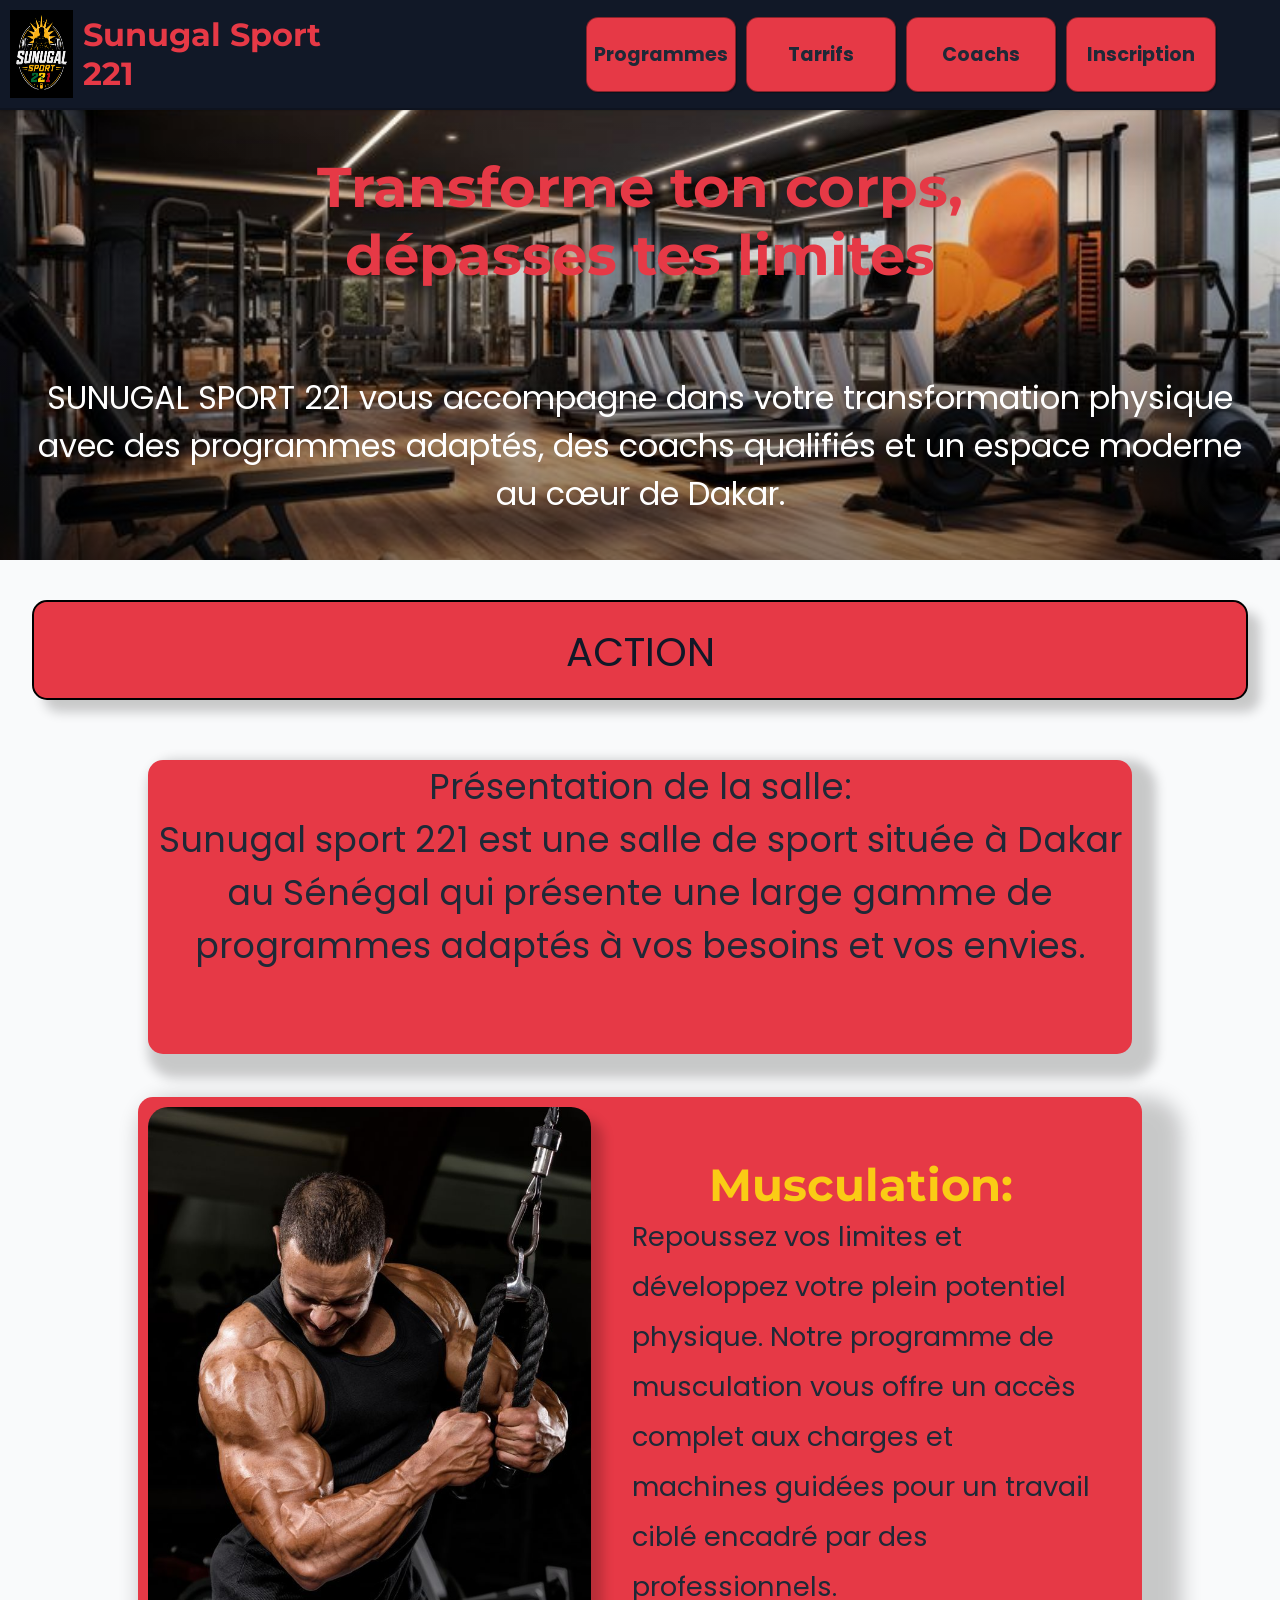
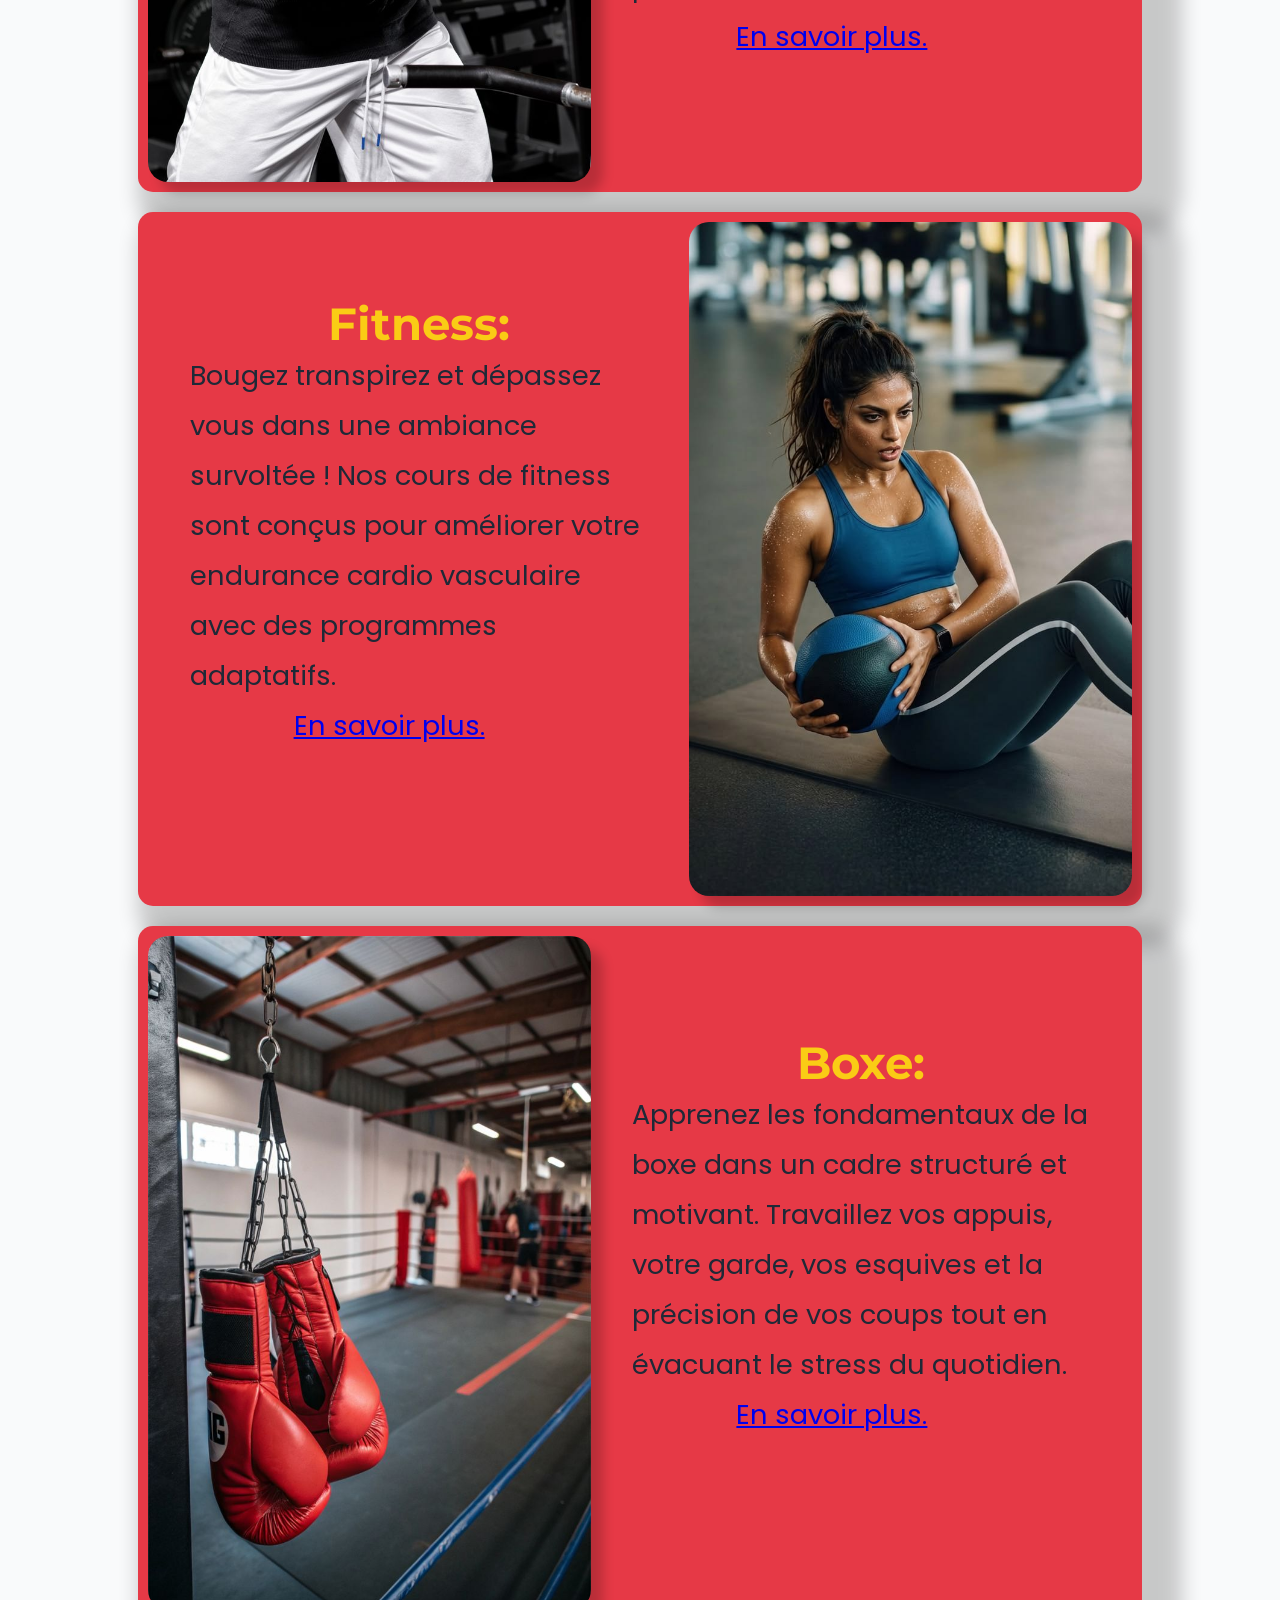
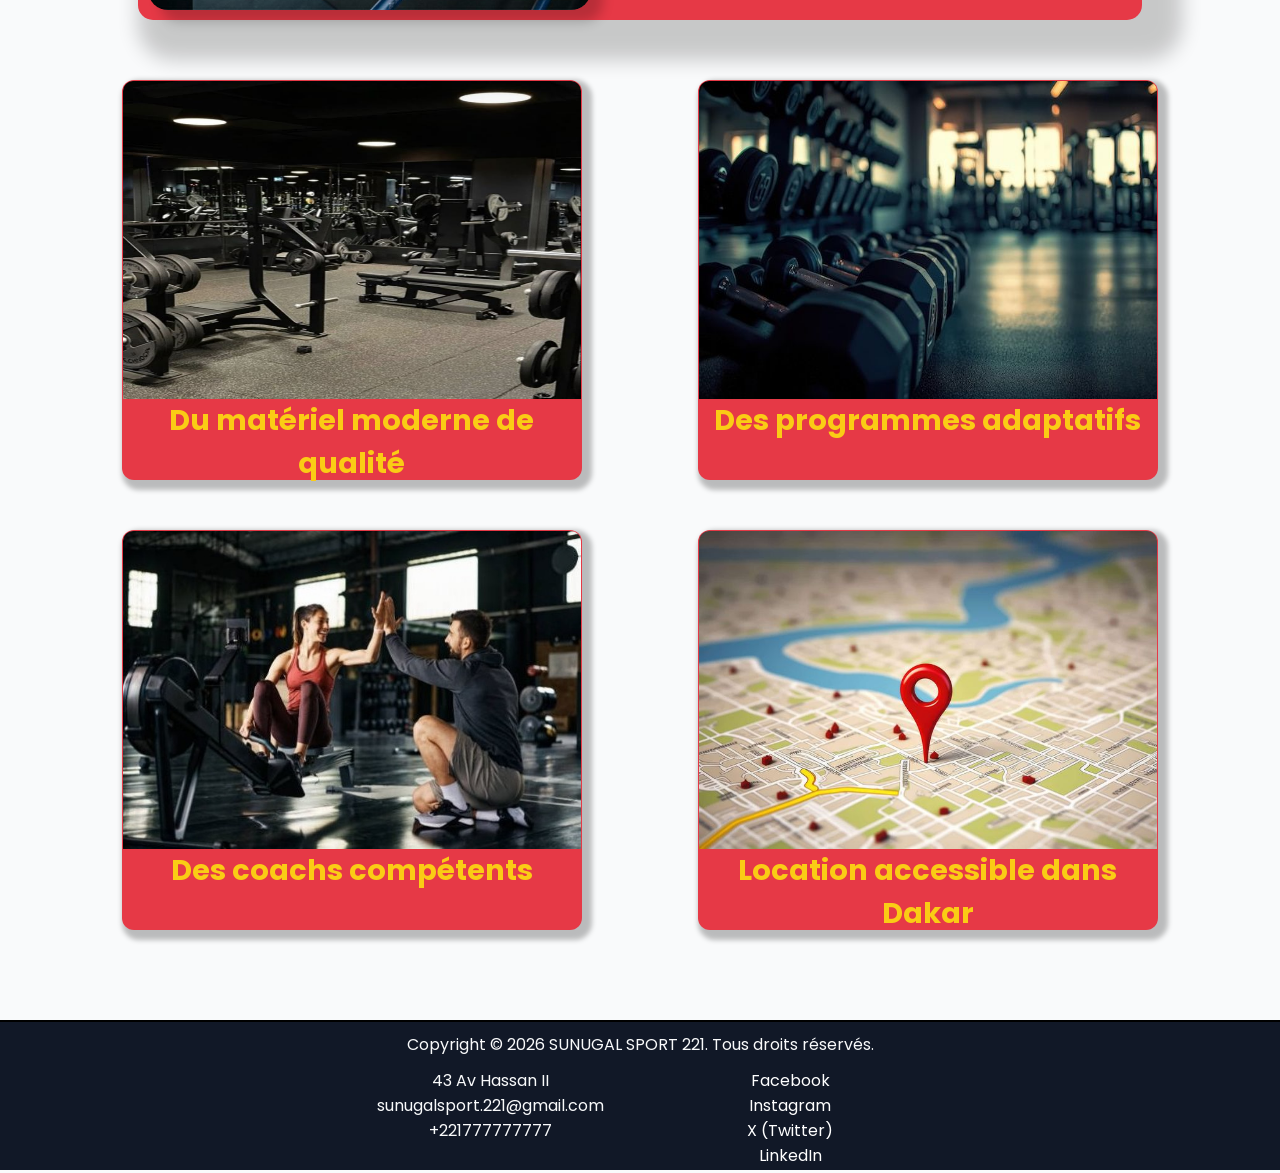
<file: index.html>
<!doctype html>
<html lang="en">
  <head>
    <meta charset="UTF-8" />
    <meta name="viewport" content="width=device-width, initial-scale=1.0" />
    <title>Sunugal Sport 221</title>
    <link rel="stylesheet" href="css/style.css" />
    <link rel="preconnect" href="https://fonts.googleapis.com" />
    <link rel="preconnect" href="https://fonts.gstatic.com" crossorigin />
    <link
      href="https://fonts.googleapis.com/css2?family=Comic+Neue:ital,wght@0,300;0,400;0,700;1,300;1,400;1,700&family=Montserrat:ital,wght@0,100..900;1,100..900&family=Roboto+Condensed:ital,wght@0,100..900;1,100..900&display=swap"
      rel="stylesheet"
    />
    <link rel="preconnect" href="https://fonts.googleapis.com" />
    <link rel="preconnect" href="https://fonts.gstatic.com" crossorigin />
    <link
      href="https://fonts.googleapis.com/css2?family=Comic+Neue:ital,wght@0,300;0,400;0,700;1,300;1,400;1,700&family=Montserrat:ital,wght@0,100..900;1,100..900&family=Poppins:ital,wght@0,100;0,200;0,300;0,400;0,500;0,600;0,700;0,800;0,900;1,100;1,200;1,300;1,400;1,500;1,600;1,700;1,800;1,900&family=Roboto+Condensed:ital,wght@0,100..900;1,100..900&display=swap"
      rel="stylesheet"
    />
  </head>
  <body>
    <!-- Header -->

    <header class="header bc">
      <!-- Logo et Nom -->

      <a href="index.html" class="ln">
        <div class="logo">
          <img src="images/Logo ss221.png" alt="Logo" />
        </div>
        <div class="nom">
          <p>Sunugal Sport 221</p>
        </div>
      </a>

      <input type="checkbox" id="menuToggle" class="menu-checkbox" />

      <label for="menuToggle" class="menu-toggle" aria-label="Ouvrir le menu">
        <span></span>
      </label>

      <div class="menu">
        <a class="a-menu" href="programmes.html"> Programmes </a>
        <a class="a-menu" href="tarrifs.html"> Tarrifs </a>
        <a class="a-menu" href="coachs.html"> Coachs </a>
        <a class="a-menu" href="Inscription.html"> Inscription </a>
      </div>
    </header>

    <!-- Bannière -->

    <div class="ban">
      <div id="titre">
        Transforme ton corps, <br />
        dépasses tes limites
      </div>
      <p>
        SUNUGAL SPORT 221 vous accompagne dans votre transformation physique
        <br />
        avec des programmes adaptés, des coachs qualifiés et un espace moderne
        <br />
        au cœur de Dakar.
      </p>
    </div>

    <!-- Bouton appel à l'action -->

    <div class="btnaction">
      <a href="#action">ACTION </a>
    </div>

    <!-- Grande carte -->

    <div class="carte">
      <!-- Présentation salle -->

      <div class="pres" id="action">
        <p>
          Présentation de la salle: <br />
          Sunugal sport 221 est une salle de sport située à Dakar au Sénégal qui
          présente une large gamme de programmes adaptés à vos besoins et vos
          envies.
        </p>
      </div>

      <!-- Programmes -->

      <div class="prog1">
        <img
          src="images/Muskelaufbau_ 9 Tipps, die Männer beachten sollten.jpg"
          alt="Musculation"
        />
        <div class="prog1-txt">
          <p id="sous-titre">Musculation:</p>
          <p>
            Repoussez vos limites et développez votre plein potentiel physique.
            Notre programme de musculation vous offre un accès complet aux
            charges et machines guidées pour un travail ciblé encadré par des
            professionnels.
            <a href="programmes.html"> En savoir plus. </a>
          </p>
        </div>
      </div>
      <div class="prog1">
        <div class="prog1-txt">
          <p id="sous-titre">Fitness:</p>
          <p>
            Bougez transpirez et dépassez vous dans une ambiance survoltée ! Nos
            cours de fitness sont conçus pour améliorer votre endurance cardio
            vasculaire avec des programmes adaptatifs.
            <a href="programmes.html"> En savoir plus. </a>
          </p>
        </div>
        <img
          src="images/Sweat_ Focus. Repeat.  The body achieves what the mind believes. 💪"
          alt="Fitness"
        />
      </div>
      <div class="prog1">
        <img src="images/téléchargé (1).jpg" alt="Boxe" />
        <div class="prog1-txt">
          <p id="sous-titre">Boxe:</p>
          <p>
            Apprenez les fondamentaux de la boxe dans un cadre structuré et
            motivant. Travaillez vos appuis, votre garde, vos esquives et la
            précision de vos coups tout en évacuant le stress du quotidien.
            <a href="programmes.html"> En savoir plus. </a>
          </p>
        </div>
      </div>
    </div>

    <!-- Avantages -->

    <div class="avantages">
      <div class="rect-avantage">
        <div class="avantage-img">
          <img
            src="images/john logan _ aesthetic _ the mistake _ off campus_ ★.jpg"
            alt=""
          />
        </div>
        <div class="avantage-txt">Du matériel moderne de qualité</div>
      </div>
      <div class="rect-avantage">
        <div class="avantage-img">
          <img src="images/téléchargé (2).jpg" alt="" />
        </div>
        <div class="avantage-txt">Des programmes adaptatifs</div>
      </div>
      <div class="rect-avantage">
        <div class="avantage-img">
          <img src="images/Coach en atleet.jpg" alt="" />
        </div>
        <div class="avantage-txt">Des coachs compétents</div>
      </div>
      <div class="rect-avantage">
        <div class="avantage-img">
          <img
            src="images/Regional SEO Strategies_ Unlocking Local Search Potential.jpg"
            alt=""
          />
        </div>
        <div class="avantage-txt">Location accessible dans Dakar</div>
      </div>
    </div>

    <!-- Footer -->

    <div class="footer">
      <div class="footer-txt">
        <div class="copyright">
          Copyright © 2026 SUNUGAL SPORT 221. Tous droits réservés.
        </div>
        <div class="ligne2">
          <div class="adresse">
            <ul>
              43 Av Hassan II
            </ul>
            <ul>
              sunugalsport.221@gmail.com
            </ul>
            <ul>
              +221777777777
            </ul>
          </div>
          <div class="links">
            <a href="facebook.com">Facebook</a>
            <a href="instagram.com">Instagram</a>
            <a href="x.com">X (Twitter)</a>
            <a href="linkedin.com">LinkedIn</a>
          </div>
        </div>
      </div>
    </div>
  </body>
</html>
</file>
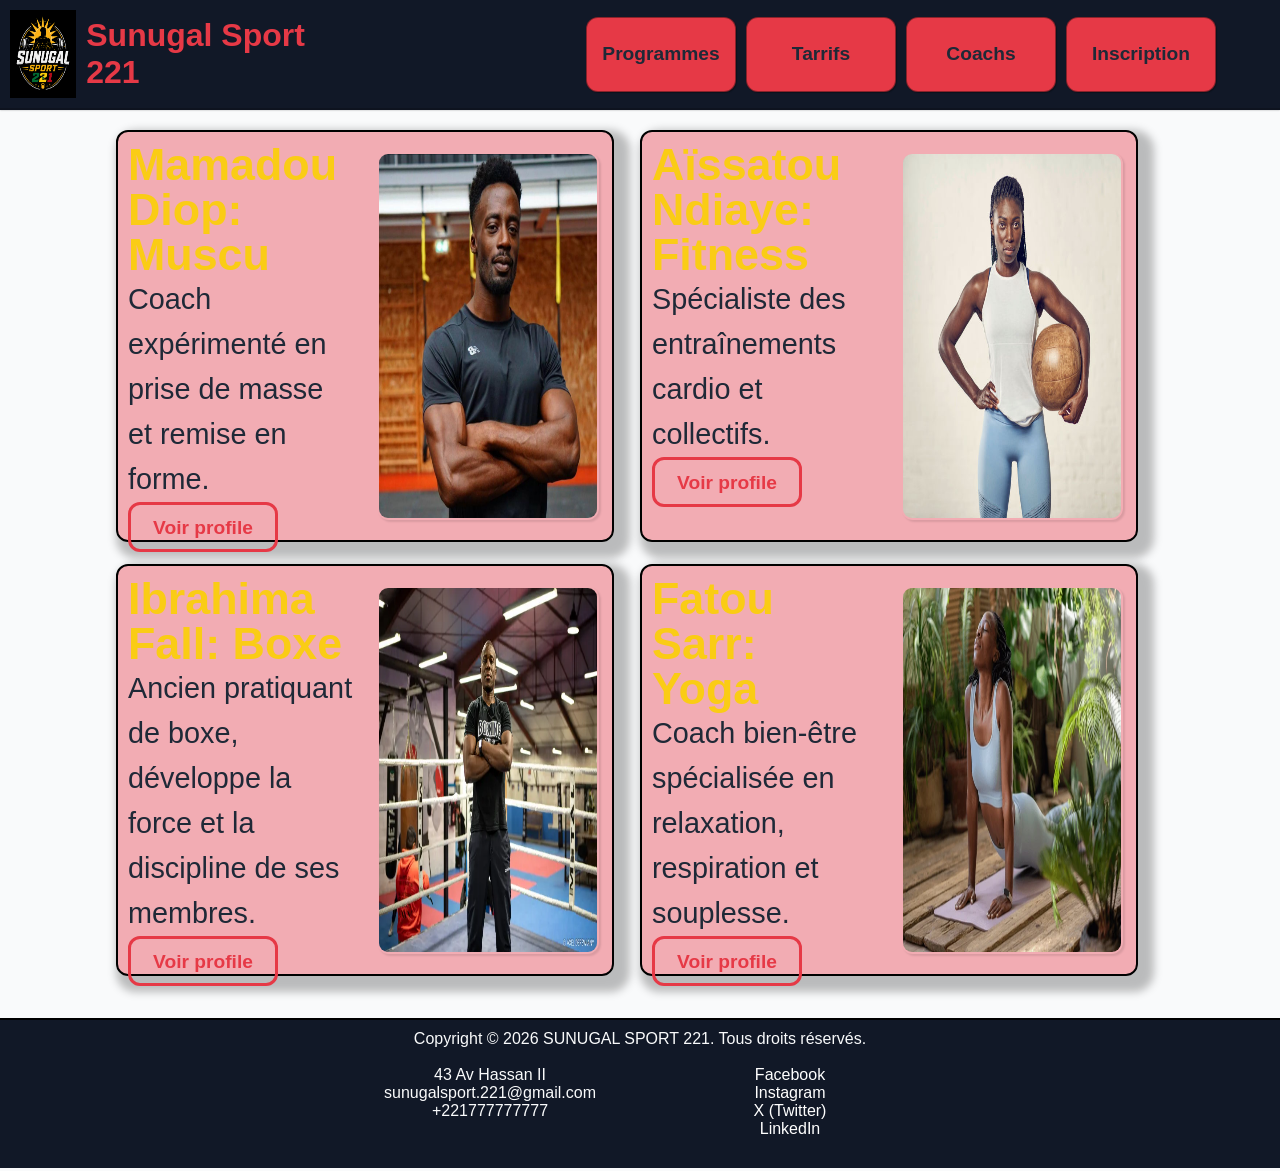
<file: coachs.html>
<!doctype html>
<html lang="en">
  <head>
    <meta charset="UTF-8" />
    <meta name="viewport" content="width=device-width, initial-scale=1.0" />
    <title>Document</title>
    <link rel="stylesheet" href="css/style.css" />
  </head>
  <body>
    <!-- Header -->

    <header class="header bc">
      <!-- Logo et Nom -->

      <a href="index.html" class="ln">
        <div class="logo">
          <img src="images/Logo ss221.png" alt="Logo" />
        </div>
        <div class="nom">
          <p>Sunugal Sport 221</p>
        </div>
      </a>

      <input type="checkbox" id="menuToggle" class="menu-checkbox" />

      <label for="menuToggle" class="menu-toggle" aria-label="Ouvrir le menu">
        <span></span>
      </label>

      <div class="menu">
        <a class="a-menu" href="programmes.html"> Programmes </a>
        <a class="a-menu" href="tarrifs.html"> Tarrifs </a>
        <a class="a-menu" href="coachs.html"> Coachs </a>
        <a class="a-menu" href="Inscription.html"> Inscription </a>
      </div>
    </header>

    <!-- Coachs -->
    <div class="coach-container">
      <div class="coach">
        <div class="coach-txt">
          <p id="sous-titre">Mamadou Diop: Muscu</p>
          <p>Coach expérimenté en prise de masse et remise en forme.</p>
          <div class="coach-btn">
            <a href="">Voir profile</a>
          </div>
        </div>
        <div class="coach-img">
          <img src="images/coach muscu.jpeg" alt="" />
        </div>
      </div>
      <div class="coach">
        <div class="coach-txt">
          <p id="sous-titre">Aïssatou Ndiaye: Fitness</p>
          <p>Spécialiste des entraînements cardio et collectifs.</p>
          <div class="coach-btn">
            <a href="">Voir profile</a>
          </div>
        </div>
        <div class="coach-img">
          <img src="images/coach fitness.jpeg" alt="" />
        </div>
      </div>
      <div class="coach">
        <div class="coach-txt">
          <p id="sous-titre">Ibrahima Fall: Boxe</p>
          <p>
            Ancien pratiquant de boxe, développe la force et la discipline de
            ses membres.
          </p>
          <div class="coach-btn">
            <a href="">Voir profile</a>
          </div>
        </div>
        <div class="coach-img">
          <img src="images/coach boxe.webp" alt="" />
        </div>
      </div>
      <div class="coach">
        <div class="coach-txt">
          <p id="sous-titre">
            Fatou Sarr: <br />
            Yoga
          </p>
          <p>
            Coach bien-être spécialisée en relaxation, respiration et souplesse.
          </p>
          <div class="coach-btn">
            <a href="">Voir profile</a>
          </div>
        </div>
        <div class="coach-img">
          <img src="images/coach yoga.webp" alt="" />
        </div>
      </div>
    </div>

    <!-- Footer -->

    <div class="footer">
      <div class="footer-txt">
        <div class="copyright">
          Copyright © 2026 SUNUGAL SPORT 221. Tous droits réservés.
        </div>
        <div class="ligne2">
          <div class="adresse">
            <ul>
              43 Av Hassan II
            </ul>
            <ul>
              sunugalsport.221@gmail.com
            </ul>
            <ul>
              +221777777777
            </ul>
          </div>
          <div class="links">
            <a href="facebook.com">Facebook</a>
            <a href="instagram.com">Instagram</a>
            <a href="x.com">X (Twitter)</a>
            <a href="linkedin.com">LinkedIn</a>
          </div>
        </div>
      </div>
    </div>

  </body>
</html>
</file>
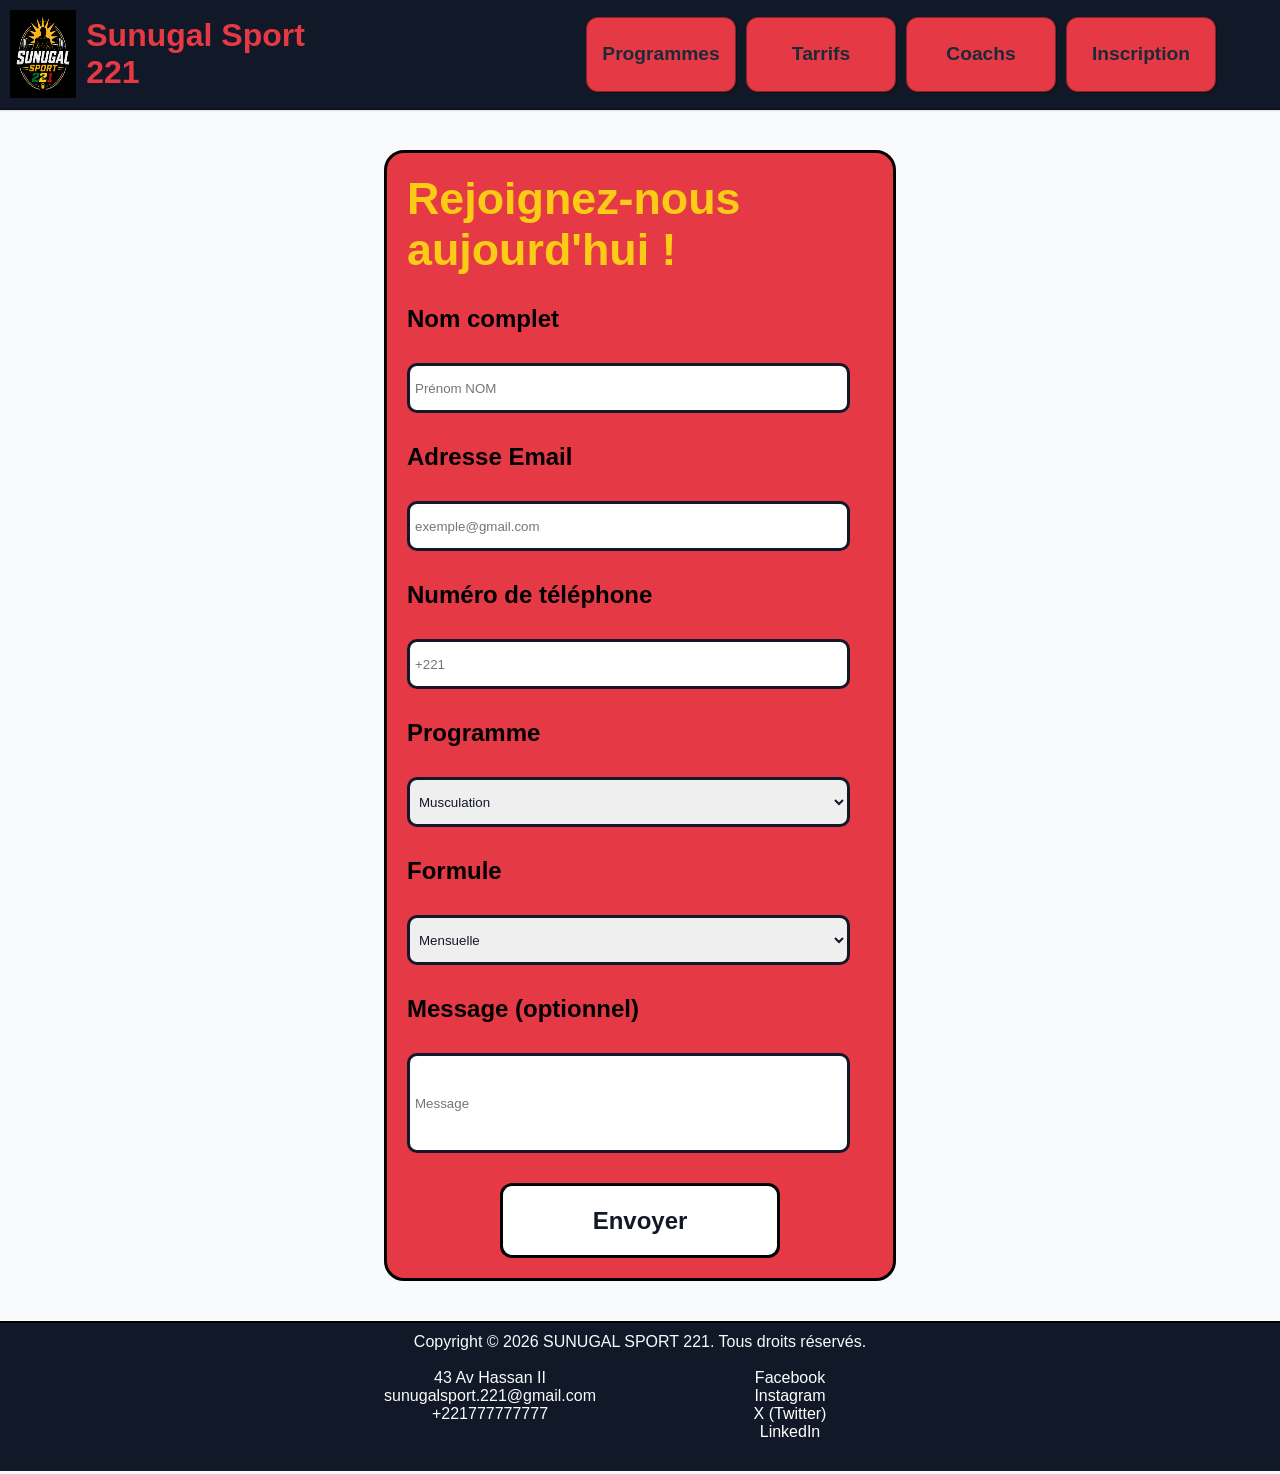
<file: Inscription.html>
<!doctype html>
<html lang="en">
  <head>
    <meta charset="UTF-8" />
    <meta name="viewport" content="width=device-width, initial-scale=1.0" />
    <title>Document</title>
    <link rel="stylesheet" href="css/style.css" />
  </head>
  <body>
    <!-- Header -->

    <!-- Header -->

    <header class="header bc">
      <!-- Logo et Nom -->

      <a href="index.html" class="ln">
        <div class="logo">
          <img src="images/Logo ss221.png" alt="Logo" />
        </div>
        <div class="nom">
          <p>Sunugal Sport 221</p>
        </div>
      </a>

      <input type="checkbox" id="menuToggle" class="menu-checkbox" />

      <label for="menuToggle" class="menu-toggle" aria-label="Ouvrir le menu">
        <span></span>
      </label>

      <div class="menu">
        <a class="a-menu" href="programmes.html"> Programmes </a>
        <a class="a-menu" href="tarrifs.html"> Tarrifs </a>
        <a class="a-menu" href="coachs.html"> Coachs </a>
        <a class="a-menu" href="Inscription.html"> Inscription </a>
      </div>
    </header>

    <!-- Formulaire -->

    <div class="form">
      <p id="sous-titre">Rejoignez-nous aujourd'hui !</p>
      <p id="form-txt">Nom complet</p>
      <input required placeholder="Prénom NOM" type="text" />
      <p id="form-txt">Adresse Email</p>
      <input required placeholder="exemple@gmail.com" type="email" />
      <p id="form-txt">Numéro de téléphone</p>
      <input required placeholder="+221" type="number" />
      <p id="form-txt">Programme</p>
      <select name="Programme" id="">
        <option value="">Musculation</option>
        <option value="">Fitness</option>
        <option value="">Boxe</option>
        <option value="">Crossfit</option>
        <option value="">Yoga</option>
        <option value="">Cardio</option>
      </select>
      <p id="form-txt">Formule</p>
      <select name="Formule" id="">
        <option value="">Mensuelle</option>
        <option value="">Trimestrielle</option>
        <option value="">Annuelle</option>
      </select>
      <p id="form-txt">Message (optionnel)</p>
      <input id="mess" placeholder="Message" type="text" />
      <button class="send">Envoyer</button>
    </div>

    <!-- Footer -->

    <div class="footer">
      <div class="footer-txt">
        <div class="copyright">
          Copyright © 2026 SUNUGAL SPORT 221. Tous droits réservés.
        </div>
        <div class="ligne2">
          <div class="adresse">
            <ul>
              43 Av Hassan II
            </ul>
            <ul>
              sunugalsport.221@gmail.com
            </ul>
            <ul>
              +221777777777
            </ul>
          </div>
          <div class="links">
            <a href="facebook.com">Facebook</a>
            <a href="instagram.com">Instagram</a>
            <a href="x.com">X (Twitter)</a>
            <a href="linkedin.com">LinkedIn</a>
          </div>
        </div>
      </div>
    </div>
  </body>
</html>
</file>
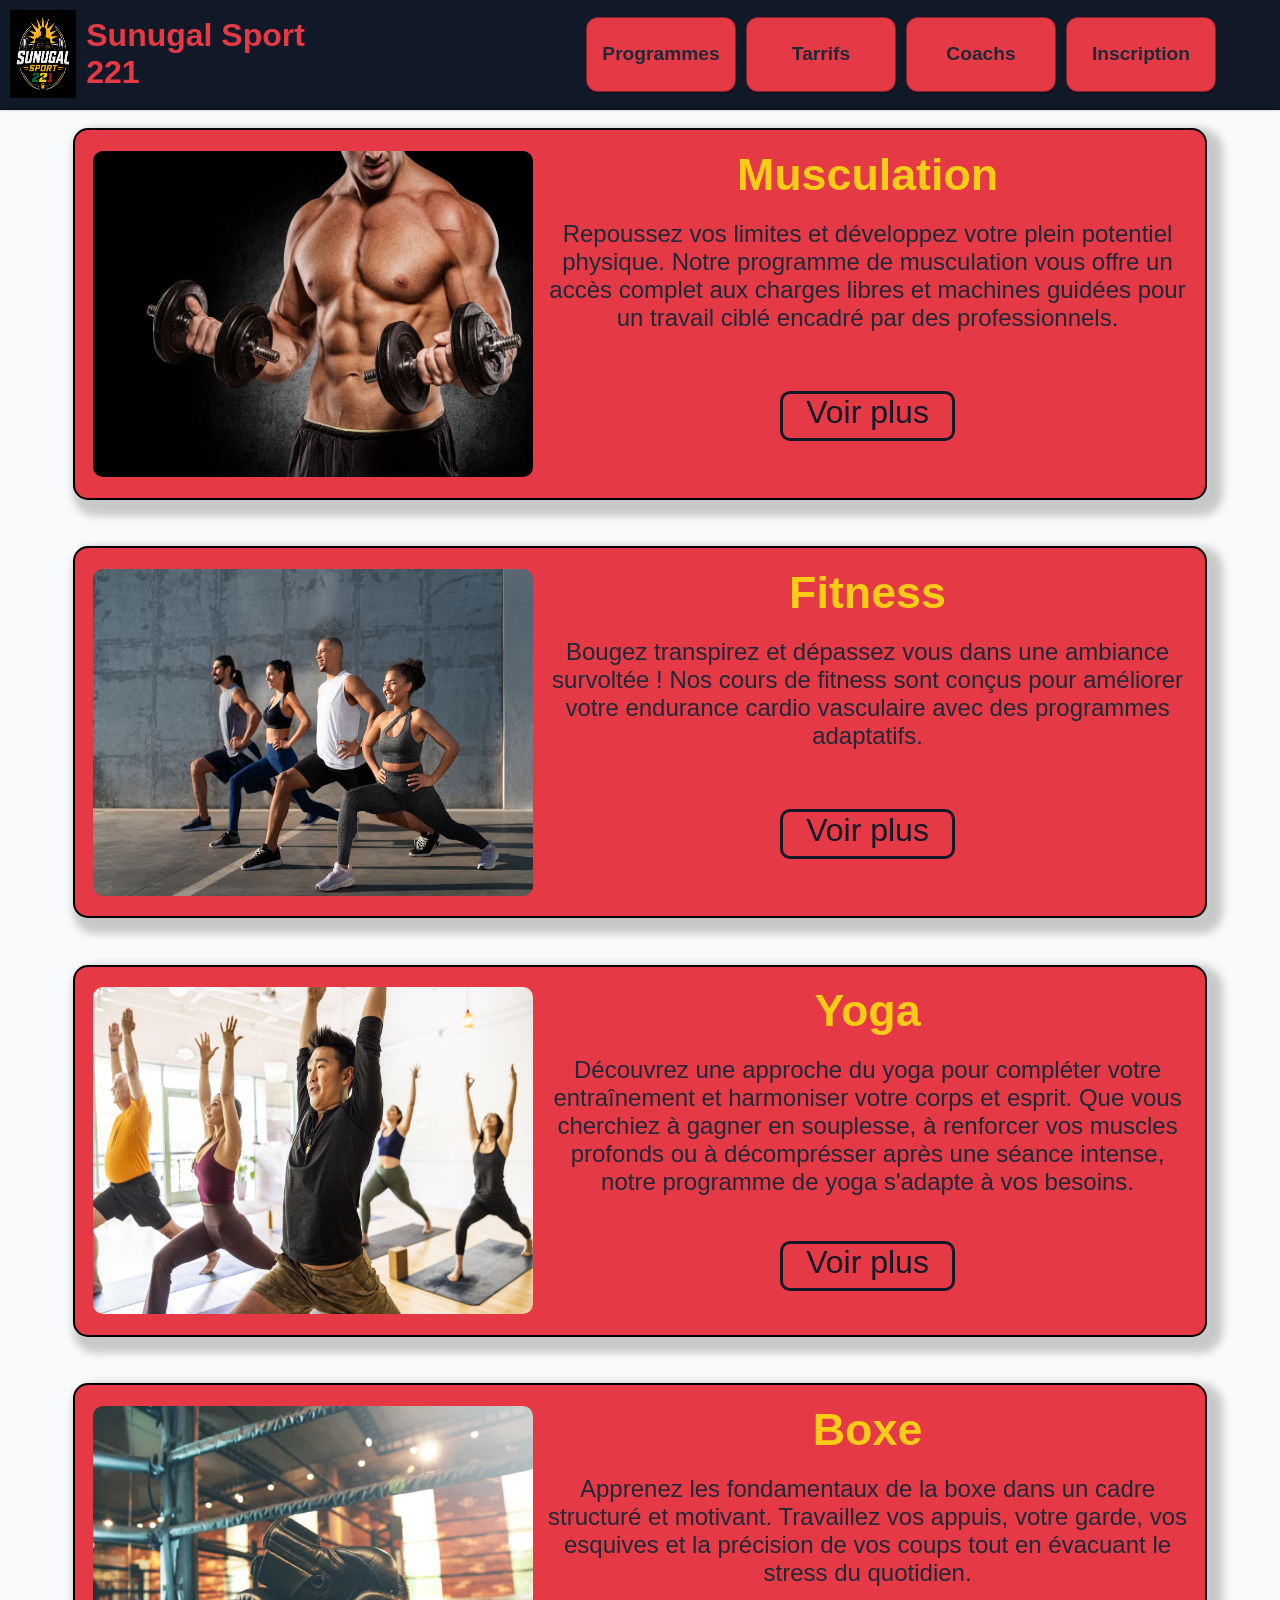
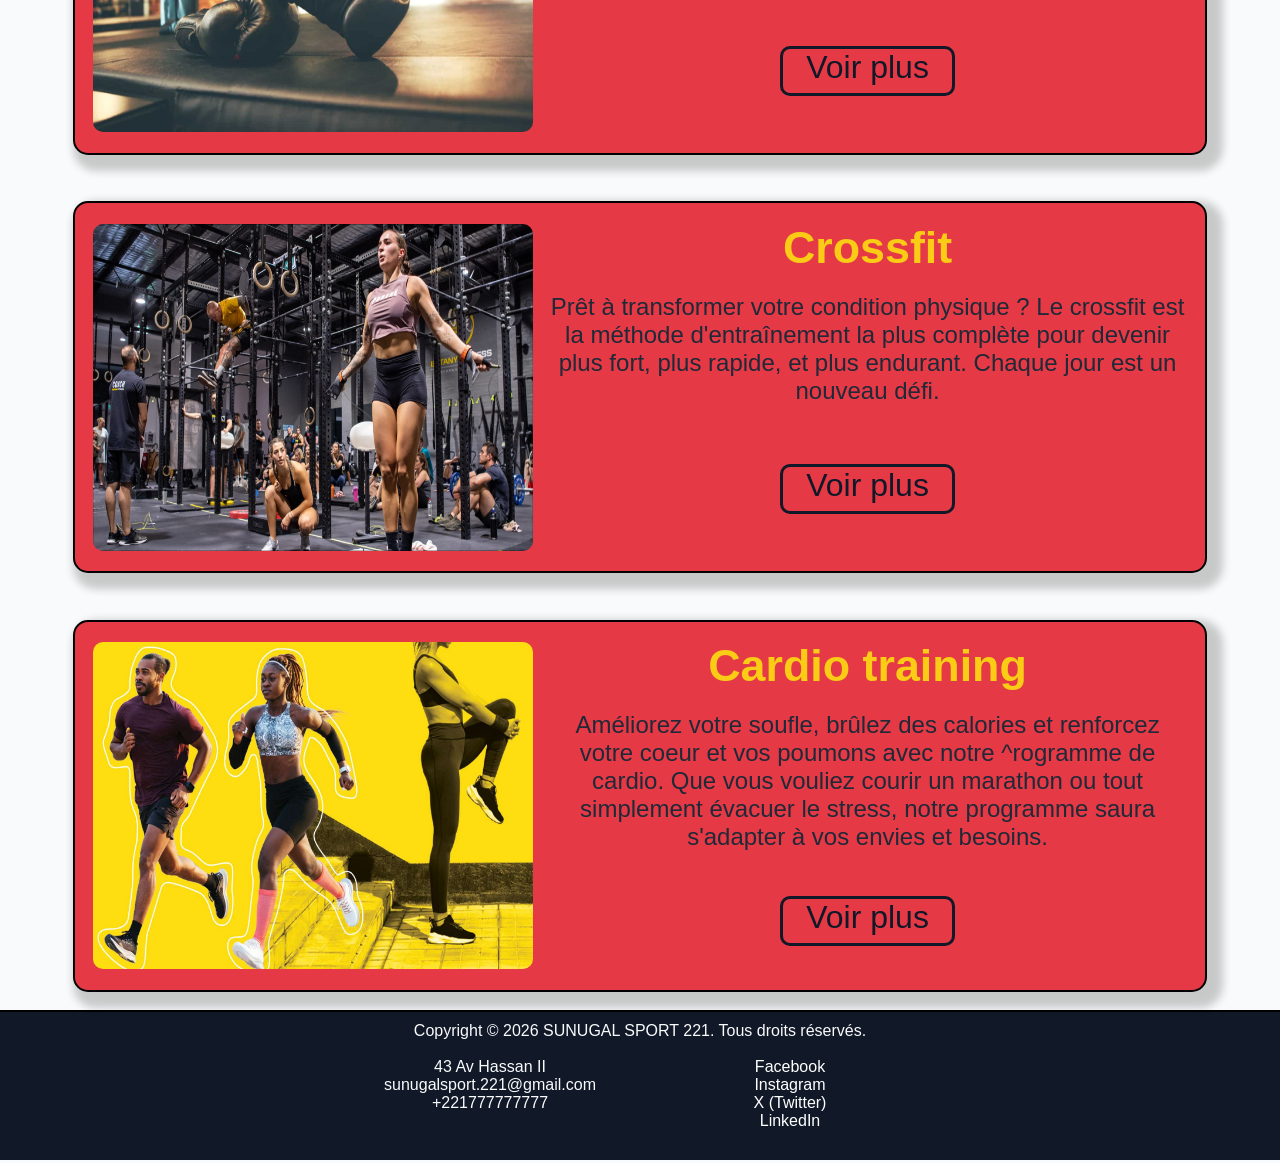
<file: programmes.html>
<!doctype html>
<html lang="en">
  <head>
    <meta charset="UTF-8" />
    <meta name="viewport" content="width=device-width, initial-scale=1.0" />
    <title>Document</title>
    <link rel="stylesheet" href="css/style.css" />
  </head>
  <body>
    <!-- Header -->

    <header class="header bc">
      <!-- Logo et Nom -->

      <a href="index.html" class="ln">
        <div class="logo">
          <img src="images/Logo ss221.png" alt="Logo" />
        </div>
        <div class="nom">
          <p>Sunugal Sport 221</p>
        </div>
      </a>

      <input type="checkbox" id="menuToggle" class="menu-checkbox" />

      <label for="menuToggle" class="menu-toggle" aria-label="Ouvrir le menu">
        <span></span>
      </label>

      <div class="menu">
        <a class="a-menu" href="programmes.html"> Programmes </a>
        <a class="a-menu" href="tarrifs.html"> Tarrifs </a>
        <a class="a-menu" href="coachs.html"> Coachs </a>
        <a class="a-menu" href="Inscription.html"> Inscription </a>
      </div>
    </header>

    <!-- Programmes -->

    <div class="prog-progammes">
      <div class="prog-rect">
        <div class="rect-img">
          <img src="images/image muscu.jpg" alt="" />
        </div>
        <div class="rect-txt">
          <p id="sous-titre">Musculation</p>
          <p>
            Repoussez vos limites et développez votre plein potentiel physique.
            Notre programme de musculation vous offre un accès complet aux
            charges libres et machines guidées pour un travail ciblé encadré par
            des professionnels.
          </p>
          <div class="rect-btn">
            <a href="">Voir plus</a>
          </div>
        </div>
      </div>
      <div class="prog-rect">
        <div class="rect-img">
          <img src="images/image fitness.avif" alt="" />
        </div>
        <div class="rect-txt">
          <p id="sous-titre">Fitness</p>
          <p>
            Bougez transpirez et dépassez vous dans une ambiance survoltée ! Nos
            cours de fitness sont conçus pour améliorer votre endurance cardio
            vasculaire avec des programmes adaptatifs.
          </p>
          <div class="rect-btn">
            <a href="">Voir plus</a>
          </div>
        </div>
      </div>
      <div class="prog-rect">
        <div class="rect-img">
          <img src="images/image yoga.jpg" alt="" />
        </div>
        <div class="rect-txt">
          <p id="sous-titre">Yoga</p>
          <p>
            Découvrez une approche du yoga pour compléter votre entraînement et
            harmoniser votre corps et esprit. Que vous cherchiez à gagner en
            souplesse, à renforcer vos muscles profonds ou à décomprésser après
            une séance intense, notre programme de yoga s'adapte à vos besoins.
          </p>
          <div class="rect-btn">
            <a href="">Voir plus</a>
          </div>
        </div>
      </div>
      <div class="prog-rect">
        <div class="rect-img">
          <img src="images/image boxe.jpg" alt="" />
        </div>
        <div class="rect-txt">
          <p id="sous-titre">Boxe</p>
          <p>
            Apprenez les fondamentaux de la boxe dans un cadre structuré et
            motivant. Travaillez vos appuis, votre garde, vos esquives et la
            précision de vos coups tout en évacuant le stress du quotidien.
          </p>
          <div class="rect-btn">
            <a href="">Voir plus</a>
          </div>
        </div>
      </div>
      <div class="prog-rect">
        <div class="rect-img">
          <img src="images/image cross.jpg" alt="" />
        </div>
        <div class="rect-txt">
          <p id="sous-titre">Crossfit</p>
          <p>
            Prêt à transformer votre condition physique ? Le crossfit est la
            méthode d'entraînement la plus complète pour devenir plus fort, plus
            rapide, et plus endurant. Chaque jour est un nouveau défi.
          </p>
          <div class="rect-btn">
            <a href="">Voir plus</a>
          </div>
        </div>
      </div>
      <div class="prog-rect">
        <div class="rect-img">
          <img src="images/image cardio.jpg" alt="" />
        </div>
        <div class="rect-txt">
          <p id="sous-titre">Cardio training</p>
          <p>
            Améliorez votre soufle, brûlez des calories et renforcez votre coeur
            et vos poumons avec notre ^rogramme de cardio. Que vous vouliez
            courir un marathon ou tout simplement évacuer le stress, notre
            programme saura s'adapter à vos envies et besoins.
          </p>
          <div class="rect-btn">
            <a href="">Voir plus</a>
          </div>
        </div>
      </div>
    </div>

    <!-- Footer -->

    <div class="footer">
      <div class="footer-txt">
        <div class="copyright">
          Copyright © 2026 SUNUGAL SPORT 221. Tous droits réservés.
        </div>
        <div class="ligne2">
          <div class="adresse">
            <ul>
              43 Av Hassan II
            </ul>
            <ul>
              sunugalsport.221@gmail.com
            </ul>
            <ul>
              +221777777777
            </ul>
          </div>
          <div class="links">
            <a href="facebook.com">Facebook</a>
            <a href="instagram.com">Instagram</a>
            <a href="x.com">X (Twitter)</a>
            <a href="linkedin.com">LinkedIn</a>
          </div>
        </div>
      </div>
    </div>
  </body>
</html>
</file>
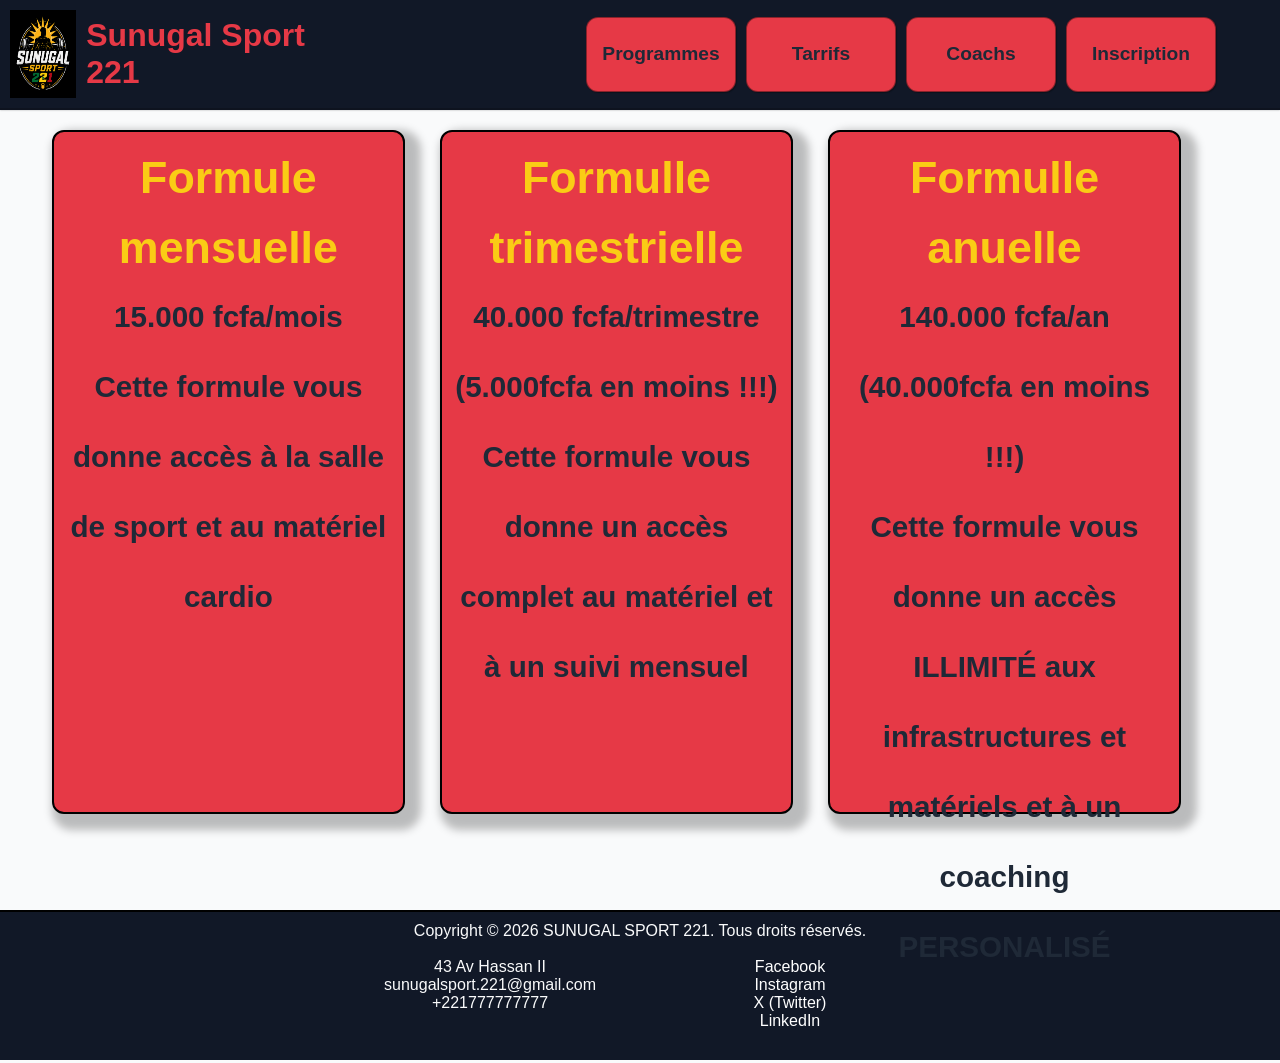
<file: tarrifs.html>
<!doctype html>
<html lang="en">
  <head>
    <meta charset="UTF-8" />
    <meta name="viewport" content="width=device-width, initial-scale=1.0" />
    <title>Document</title>
    <link rel="stylesheet" href="css/style.css" />
  </head>
  <body>
    <!-- Header -->

    <header class="header bc">
      <!-- Logo et Nom -->

      <a href="index.html" class="ln">
        <div class="logo">
          <img src="images/Logo ss221.png" alt="Logo" />
        </div>
        <div class="nom">
          <p>Sunugal Sport 221</p>
        </div>
      </a>

      <input type="checkbox" id="menuToggle" class="menu-checkbox" />

      <label for="menuToggle" class="menu-toggle" aria-label="Ouvrir le menu">
        <span></span>
      </label>

      <div class="menu">
        <a class="a-menu" href="programmes.html"> Programmes </a>
        <a class="a-menu" href="tarrifs.html"> Tarrifs </a>
        <a class="a-menu" href="coachs.html"> Coachs </a>
        <a class="a-menu" href="Inscription.html"> Inscription </a>
      </div>
    </header>

    <!-- Cartes -->
    <div class="tarrifs">
      <div class="carte-tarrif">
        <p id="sous-titre">Formule mensuelle</p>
        <p>15.000 fcfa/mois</p>
        <p>
          Cette formule vous donne accès à la salle de sport et au matériel
          cardio
        </p>
      </div>
      <div class="carte-tarrif">
        <p id="sous-titre">Formulle trimestrielle</p>
        <p>40.000 fcfa/trimestre (5.000fcfa en moins !!!)</p>
        <p>
          Cette formule vous donne un accès complet au matériel et à un suivi
          mensuel
        </p>
      </div>
      <div class="carte-tarrif">
        <p id="sous-titre">Formulle anuelle</p>
        <p>140.000 fcfa/an (40.000fcfa en moins !!!)</p>
        <p>
          Cette formule vous donne un accès ILLIMITÉ aux infrastructures et
          matériels et à un coaching PERSONALISÉ
        </p>
      </div>
    </div>

    <!-- Footer -->

    <div class="footer">
      <div class="footer-txt">
        <div class="copyright">
          Copyright © 2026 SUNUGAL SPORT 221. Tous droits réservés.
        </div>
        <div class="ligne2">
          <div class="adresse">
            <ul>
              43 Av Hassan II
            </ul>
            <ul>
              sunugalsport.221@gmail.com
            </ul>
            <ul>
              +221777777777
            </ul>
          </div>
          <div class="links">
            <a href="facebook.com">Facebook</a>
            <a href="instagram.com">Instagram</a>
            <a href="x.com">X (Twitter)</a>
            <a href="linkedin.com">LinkedIn</a>
          </div>
        </div>
      </div>
    </div>
  </body>
</html>
</file>
<file: css/style.css>
* {
  margin: 0;
  padding: 0;
  box-sizing: border-box;
}

body {
  padding-top: 110px;
  background-color: #f9fafb;
}

img {
  width: 100%;
  height: 100%;
  display: block;
}

.header {
  height: 110px;
  position: fixed;
  top: 0;
  backdrop-filter: blur(12px);
  z-index: 1000;
  box-shadow: 0px 0px 2px rgba(0, 0, 0, 0.297);
  border-bottom: 2px solid rgba(0, 0, 0, 0.201);
  width: 100%;
  display: flex;
  background-color: #111827;
  justify-content: space-between;
}

.ln {
  width: 30%;
  height: 100%;
  display: flex;
  gap: 10px;
  padding: 10px;
  text-decoration: none;
}

.logo {
  width: 20%;
}

.nom {
  max-width: 80%;
  display: flex;
  align-items: center;
  color: #e63946;
  font-family: "Montserrat", Arial, sans-serif;
  font-weight: bold;
  font-size: 2rem;
}

html {
  scroll-behavior: smooth;
}

#titre {
  color: #e63946;
  font-family: "Montserrat", Arial, sans-serif;
  font-weight: bold;
}

.menu {
  height: 100px;
  width: 70%;
  margin: auto 5% auto auto;
  display: flex;
  justify-content: end;
  align-items: center;
  gap: 10px;
}

.a-menu {
  width: 150px;
  height: 75px;
  border-radius: 12px;
  background-color: #e63946;
  border: 1px solid rgba(0, 0, 0, 0.4);
  display: flex;
  justify-content: center;
  align-items: center;
  font-size: 1.2rem;
  font-weight: bold;
  text-decoration: none;
  color: #1f2937;
  font-family: "Poppins", "Roboto", sans-serif;
  transition: 0.3s;
  box-shadow: 1px 1px 1px rgba(0, 0, 0, 0.297);
}

.menu a:hover,
.menu a:focus-visible {
  background-color: #facc15;
  outline: none;
}

.menu-toggle {
  display: none;
  width: 50px;
  height: 50px;
  border: 1px solid #d9e3f2;
  border-radius: 14px;
  background: #e63946;
  align-items: center;
  justify-content: center;
  cursor: pointer;
  align-self: center;
  margin-right: 10%;
}

.menu-toggle span,
.menu-toggle::before,
.menu-toggle::after {
  content: "";
  display: block;
  width: 20px;
  height: 2px;
  background: #24324a;
  border-radius: 999px;
  transition: 0.3s ease;
}

.menu-toggle::before {
  position: absolute;
  transform: translateY(-6px);
}

.menu-toggle::after {
  position: absolute;
  transform: translateY(6px);
}

.menu-checkbox {
  display: none;
}

.menu-checkbox:checked ~ .menu-toggle span {
  opacity: 0;
}

.menu-checkbox:checked ~ .menu-toggle::before {
  transform: rotate(45deg);
}

.menu-checkbox:checked ~ .menu-toggle::after {
  transform: rotate(-45deg);
}

.ban {
  height: 450px;
  width: 100%;
  margin: 0px auto;
  background:
    linear-gradient(rgba(0, 0, 0, 0), rgba(0, 0, 0, 0.45)),
    url(../images/Bannière.jpg) center/cover no-repeat;
  display: flex;
  flex-direction: column;
  align-items: center;
  justify-content: space-around;
  text-align: center;
}

.ban div {
  font-size: 3.5rem;
}

.ban p {
  font-size: 2rem;
  color: white;
  font-family: "Poppins", "Roboto", sans-serif;
}

.btnaction {
  width: 95%;
  height: 100px;
  margin: 40px auto;
  border: 2px solid black;
  color: #e63946;
  border-radius: 15px;
  background-color: #e63946;
  box-shadow: 12px 12px 12px rgba(0, 0, 0, 0.2);
}

.btnaction a {
  display: inline-block;
  height: 100%;
  width: 100%;
  text-align: center;
  padding: 20px;
  font-size: 2.5rem;
  color: #111827;
  background-color: #e63946;
  text-decoration: none;
  font-family: "Poppins", "Roboto", sans-serif;
  border-radius: 15px;
}

.btnaction a:hover,
.btnaction a:focus-visible {
  background-color: #facc15;
  transition-duration: 0.3s;
}

.carte {
  height: 2500px;
  width: 80%;
  border-radius: 20px;
  margin: auto;
  padding: 10px;
}

.pres {
  width: 100%;
  height: 14%;
  padding: 10px;
  gap: 2%;
}

.pres p {
  width: 100%;
  height: 90%;
  text-align: center;
  font-size: 2.8rem;
  font-family: "Poppins", "Roboto", sans-serif;
  color: #1f2937;
  background-color: #e63946;
  border-radius: 15px;
  box-shadow: 12px 12px 12px 12px rgba(0, 0, 0, 0.2);
  margin: auto;
}

.prog1 {
  width: 100%;
  height: 28%;
  display: flex;
  padding: 10px;
  margin-bottom: 20px;
  background-color: #e63946;
  border-radius: 15px;
  box-shadow: 20px 20px 20px 20px rgba(0, 0, 0, 0.2);
}

.prog1-txt {
  width: 55%;
  height: 90%;
  padding: 15px;
  display: flex;
  flex-direction: column;
  align-items: center;
  justify-content: center;
}

.prog1 img {
  width: 45%;
  max-height: 100%;
  border-radius: 20px;
  box-shadow: 12px 12px 12px rgba(0, 0, 0, 0.2);
}

.prog1 p {
  font-family: "Poppins", "Roboto", sans-serif;
  width: 90%;
  display: flex;
  flex-direction: column;
  justify-content: center;
  align-items: center;
  line-height: 75px;
  font-size: 2rem;
  color: #1f2937;
}

.prog1 p a {
  width: 250px;
}

.prog1 p a:hover {
  color: #facc15;
  transition-duration: 0.3s;
}

.avantages {
  width: 90%;
  min-height: 900px;
  display: grid;
  grid-template-columns: repeat(2, 1fr);
  margin: 40px auto;
}

.rect-avantage {
  height: 400px;
  width: 80%;
  margin: 0 auto;
  border: 1px solid transparent;
  box-shadow: 5px 5px 5px 5px rgba(0, 0, 0, 0.25);
  border-radius: 12px;
  display: flex;
  flex-direction: column;
  background-color: #e63946;
}

.avantage-txt {
  width: 100%;
  height: 20%;
  font-family: "Poppins", "Roboto", sans-serif;
  text-align: center;
  font-size: 1.8rem;
  font-weight: bold;
  color: #facc15;
}

.avantage-img {
  width: 100%;
  height: 80%;
}

.avantage-img img {
  border-radius: 10px 10px 0px 0px;
}

.footer {
  height: 150px;
  width: 100%;
  border-top: 2px solid black;
  background-color: #111827;
}

.footer-txt {
  width: 50%;
  height: 100%;
  margin: auto;
  padding: 10px;
  color: #f9fafb;
  font-family: "Poppins", "Roboto", sans-serif;
}

.copyright {
  text-align: center;
  width: 100%;
  height: 20%;
}

.ligne2 {
  display: flex;
  justify-content: space-around;
  height: 90%;
  padding: 10px;
}

.adresse {
  width: 50%;
  height: 100%;
  display: flex;
  flex-direction: column;
  align-items: center;
}

.links {
  width: 50%;
  height: 100%;
  display: flex;
  flex-direction: column;
  align-items: center;
}

.links a {
  text-decoration: none;
  color: white;
}

.prog-progammes {
  height: 2500px;
  width: 100%;
  padding: 10px;
  display: flex;
  flex-direction: column;
  justify-content: space-around;
  gap: 30px;
}

.prog-rect {
  width: 90%;
  height: 15%;
  border-radius: 15px;
  border: 2px solid black;
  box-shadow: 8px 8px 8px 8px rgba(0, 0, 0, 0.2);
  margin: auto;
  padding: 10px;
  display: flex;
  justify-content: space-between;
  background-color: #e63946;
}

.rect-img {
  width: 40%;
  height: 95%;
  border: 2px solid transparent;
  border-radius: 12px;
  margin: auto;
}

.rect-txt {
  width: 58%;
  height: 95%;
  border-radius: 12px;
  margin: auto;
  text-align: center;
  display: flex;
  flex-direction: column;
  justify-content: center;
  gap: 20px;
}

.rect-btn {
  width: 175px;
  height: 50px;
  border: 3px solid #111827;
  border-radius: 10px;
  margin: auto;
  font-family: "Poppins", "Roboto", sans-serif;
}

.rect-btn a {
  display: block;
  width: 100%;
  height: 100%;
  text-decoration: none;
  border-radius: 6px;
}

.rect-btn a:hover,
.rect-btn a:focus-visible {
  background-color: #111827;
  color: white;
}

.rect-img img {
  border-radius: 10px;
}

#sous-titre {
  font-family: "Montserrat", Arial, sans-serif;
  font-size: 3rem;
  font-weight: bold;
  color: #facc15;
}

.rect-txt p {
  font-family: "Poppins", "Roboto", sans-serif;
  font-size: 2rem;
  color: #1f2937;
}

.rect-txt a {
  color: #111827;
  font-size: 2rem;
}

.tarrifs {
  width: 75%;
  height: 800px;
  margin: auto;
  display: flex;
  gap: 3%;
  padding: 20px;
}

.carte-tarrif {
  width: 30%;
  border: 2px solid black;
  height: 90%;
  border-radius: 12px;
  box-shadow: 8px 8px 8px 8px rgba(0, 0, 0, 0.25);
  background-color: #e63946;
  text-align: center;
  line-height: 90px;
  padding: 10px;
}

.carte-tarrif p {
  font-family: "Poppins", "Roboto", sans-serif;
  font-size: 1.5rem;
  font-weight: bold;
  color: #1f2937;
}

.coach-container {
  width: 85%;
  min-height: 850px;
  display: grid;
  grid-template-columns: repeat(2, 1fr);
  margin: auto;
  padding: 20px;
}

.coach {
  width: 95%;
  height: 95%;
  border: 2px solid black;
  border-radius: 12px;
  box-shadow: 8px 8px 8px 8px rgba(0, 0, 0, 0.25);
  display: flex;
  background-color: #e6394766;
}

.coach-txt {
  width: 50%;
  height: 95%;
  padding: 10px;
  line-height: 50px;
}

.coach-txt p {
  font-size: 1.8rem;
  font-family: "Poppins", "Roboto", sans-serif;
  color: #1f2937;
}

.coach-img {
  width: 45%;
  height: 90%;
  margin: auto;
  border-radius: 12px;
  box-shadow: 2px 2px 2px rgba(0, 0, 0, 0.1);
  border: 2px solid transparent;
}

.coach-btn {
  border: 3px solid #e63946;
  height: 50px;
  width: 150px;
  border-radius: 12px;
}

.coach-btn a {
  color: #e63946;
  text-decoration: none;
  font-family: "Poppins", "Roboto", sans-serif;
  font-weight: bold;
  font-size: 1.2rem;
  width: 100%;
  height: 100%;
  display: flex;
  align-items: center;
  justify-content: center;
  border-radius: 8px;
}

.coach-btn a:hover,
.coach-btn a:focus-visible {
  background-color: #e63946;
  color: #111827;
  transition-duration: 0.3s;
}

.coach-img img {
  border-radius: 9px;
}

.form {
  width: 40%;
  min-height: 500px;
  border: 3px solid black;
  margin: 40px auto;
  border-radius: 20px;
  display: flex;
  flex-direction: column;
  gap: 30px;
  padding: 20px;
  background-color: #e63946;
}

.form p {
  font-family: "Montserrat", Arial, sans-serif;
}

.form input {
  width: 95%;
  height: 50px;
  border-radius: 10px;
  border: 3px solid #111827;
  padding: 5px;
  font-family: "Poppins", "Roboto", sans-serif;
  color: #111827;
}

.form select {
  width: 95%;
  height: 50px;
  border-radius: 10px;
  border: 3px solid #111827;
  padding: 5px;
  font-family: "Poppins", "Roboto", sans-serif;
  color: #111827;
}

#form-txt {
  font-size: 1.5rem;
  font-weight: bolder;
}

#mess {
  height: 100px;
}

.send {
  width: 60%;
  height: 75px;
  margin: auto;
  color: #111827;
  background-color: white;
  border: 3px solid black;
  border-radius: 12px;
  font-size: 1.5rem;
  font-weight: bold;
  font-family: "Poppins", "Roboto", sans-serif;
}

.form button:hover,
form button:focus-visible {
  background-color: #111827;
  color: white;
}

@media (min-width: 1025px) {
  .pres p {
    font-size: 2.2rem;
  }

  .prog1-txt p {
    font-size: 2rem;
    padding: 1px;
    line-height: 50px;
  }

  .prog1-txt p {
    font-size: 1.7rem;
  }

  .logo {
    width: 20%;
  }

  .rect-txt p {
    font-size: 1.5rem;
  }

  .tarrifs {
    width: 95%;
  }

  #sous-titre {
    font-size: 2.8rem;
  }

  .carte-tarrif {
    line-height: 70px;
  }

  .carte-tarrif p {
    font-size: 1.85rem;
  }

  .coach-txt{
    line-height: 45px;
  }

}

@media (max-width: 1024px) {
  .pres p {
    font-size: 2.2rem;
  }

  .prog1-txt p {
    font-size: 2rem;
    padding: 1px;
    line-height: 50px;
  }

  .prog1-txt p {
    font-size: 1.7rem;
  }

  .logo {
    width: 60%;
  }

  .rect-txt p {
    font-size: 1.5rem;
  }

  .tarrifs {
    width: 95%;
  }

  #sous-titre {
    font-size: 2.8rem;
  }

  .carte-tarrif {
    line-height: 50px;
  }

  .coach-container {
    width: 90%;
    padding: 10px;
  }

  .coach-txt {
    line-height: 40px;
  }

  .coach-txt p {
    font-size: 1.4rem;
  }

  .coach-img {
    height: 65%;
  }
}

@media (max-width: 860px) {
  .nom {
    font-size: 1.5rem;
  }

  .logo {
    width: 90%;
  }

  .menu {
    position: fixed;
    top: 110px;
    width: 90%;
    margin: 0px 20px;
    display: flex;
    flex-direction: column;
    align-items: center;
    gap: 8px;
    padding: 14px;
    background: rgba(255, 255, 255, 0.98);
    border: 1px solid #d9e3f2;
    border-radius: 20px;
    box-shadow: 0 14px 30px rgba(24, 48, 87, 0.08);
    opacity: 0;
    visibility: hidden;
    transform: translateY(-10px);
    transition: 0.3s ease;
    height: 250px;
  }

  .menu-checkbox:checked ~ .menu {
    opacity: 1;
    visibility: visible;
    transform: translateY(0);
  }

  .menu-toggle {
    display: inline-flex;
    position: relative;
    z-index: 1002;
  }

  .a-menu {
    width: 90%;
  }

  .ban p {
    font-size: 1.5rem;
  }

  .pres p {
    font-size: 2rem;
  }

  .prog1-txt p {
    font-size: 1.2rem;
    padding: 1px;
    line-height: 50px;
  }

  #sous-titre {
    font-size: 2rem;
  }

  .avantages {
    grid-template-columns: repeat(1, 1fr);
    gap: 30px;
  }

  .footer-txt {
    width: 75%;
  }

  .prog-rect {
    width: 95%;
  }

  .rect-txt p {
    font-size: 1.4rem;
  }

  .tarrifs {
    width: 95%;
    display: grid;
    grid-template-columns: repeat(1, 1fr);
  }

  .carte-tarrif {
    line-height: 50px;
    width: 95%;
  }

  .carte-tarrif p {
    font-size: 1.2rem;
  }

  .form {
    width: 90%;
  }

  .coach-container {
    width: 90%;
    height: 1250px;
    padding: 10px;
    grid-template-columns: repeat(1, 1fr);
  }

  .coach-txt {
    line-height: 40px;
  }

  .coach-txt p {
    font-size: 1.4rem;
  }

  .coach-img {
    height: 90%;
  }

  .coach-btn {
    width: 150px;
    height: 50px;
  }

  .coach-btn a {
    font-size: 1rem;
    font-weight: normal;
  }
}

@media (max-width: 480px) {
  #titre {
    font-size: 1.8rem;
  }

  #sous-titre {
    font-size: 1.5rem;
  }

  .ln {
    width: 50%;
  }

  .carte {
    height: 1000px;
    width: 100%;
  }

  .pres p {
    font-size: 0.8rem;
  }

  .prog1 {
    height: 28%;
    align-items: center;
  }

  .prog1-txt p {
    font-size: 0.8rem;
    padding: 0px;
    line-height: 20px;
    text-align: center;
  }

  .prog1 img {
    max-height: 75%;
  }

  .avantages {
    width: 100%;
  }

  .rect-avantage {
    width: 95%;
  }

  .footer-txt {
    width: 100%;
    font-size: 0.8rem;
  }

  .prog-progammes {
    height: 1500px;
    gap: 10px;
  }

  .rect-btn {
    width: 75px;
    height: 25px;
  }

  .rect-txt {
    gap: 1px;
  }

  .rect-txt a {
    font-size: 0.8rem;
  }

  .rect-txt p {
    font-size: 0.8rem;
  }

  .carte-tarrif p {
    font-size: 1rem;
  }

  .carte-tarrif {
    line-height: 40px;
  }

  .coach-container {
    width: 100%;
    height: 1600px;
    padding: 10px;
    grid-template-columns: repeat(1, 1fr);
  }

  .coach-txt {
    line-height: 40px;
  }

  .coach-txt p {
    font-size: 1.2rem;
  }

  .coach-img {
    height: 65%;
  }

  .coach-btn {
    width: 150px;
    height: 50px;
  }

  .coach-btn a {
    font-size: 1rem;
    font-weight: normal;
  }
}
</file>
